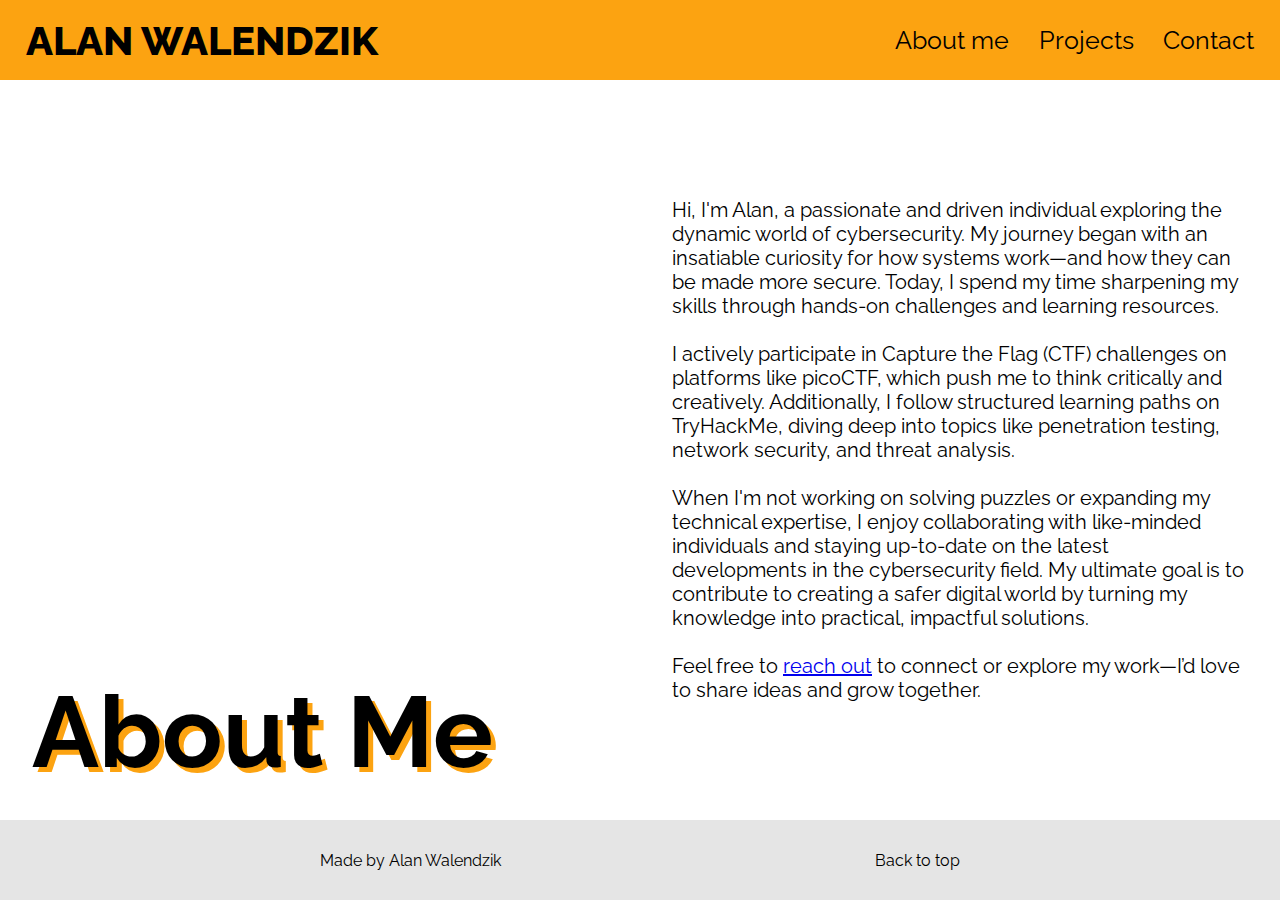
<file: ABOUT-ME/about-me.html>
<!DOCTYPE html>
<html lang="en">
<head>
    <meta charset="UTF-8">
    <meta name="viewport" content="width=device-width, initial-scale=1.0">
    <title> About me </title>
    
    <!-- Links to stylesheets -->
     <link rel="stylesheet" href="about-me.css">
     <link rel="stylesheet" href="../SHARED/shared.css">

     <!-- Link to font -->
     <link rel="preconnect" href="https://fonts.googleapis.com">
     <link rel="preconnect" href="https://fonts.gstatic.com" crossorigin>
     <link href="https://fonts.googleapis.com/css2?family=Bebas+Neue&family=Raleway:ital,wght@0,100..900;1,100..900&display=swap" rel="stylesheet">
     
</head>
<body>
    <nav>
        <div id="logo-div">
            <a id="logo" href="../index.html"> ALAN WALENDZIK </a>
        </div>
        <div id="nav-links-div">
            <a id="links-animated" href="../ABOUT-ME/about-me.html">About me</a>
            <a id="links-animated" href="../PROJECTS/projects.html">Projects</a>
            <a id="links-animated" href="../CONTACT/contact.html">Contact</a>
        </div>
    </nav>

    <main>
        <section class="sides">
            <div id="left-side">
                <h3>About Me</h3>
            </div>
        </section>

        <section class="sides">
            <div id="right-side">
                <p>Hi, I'm Alan, a passionate and driven individual exploring the dynamic world of cybersecurity. My journey began with an insatiable curiosity for how systems work—and how they can be made more secure. Today, I spend my time sharpening my skills through hands-on challenges and learning resources. <br><br>

                I actively participate in Capture the Flag (CTF) challenges on platforms like picoCTF, which push me to think critically and creatively. Additionally, I follow structured learning paths on TryHackMe, diving deep into topics like penetration testing, network security, and threat analysis. <br><br>
                
                When I'm not working on solving puzzles or expanding my technical expertise, I enjoy collaborating with like-minded individuals and staying up-to-date on the latest developments in the cybersecurity field. My ultimate goal is to contribute to creating a safer digital world by turning my knowledge into practical, impactful solutions. <br><br>
                
                Feel free to <a href="../CONTACT/contact.html">reach out</a> to connect or explore my work—I’d love to share ideas and grow together.</p>
            </div>
        </section>
    </main>

    <footer>
        <div id="footer-content">
            <p>Made by Alan Walendzik</p>
            <a href="#top">Back to top</a>
        </div>
    </footer>
</body>
</html>
</file>
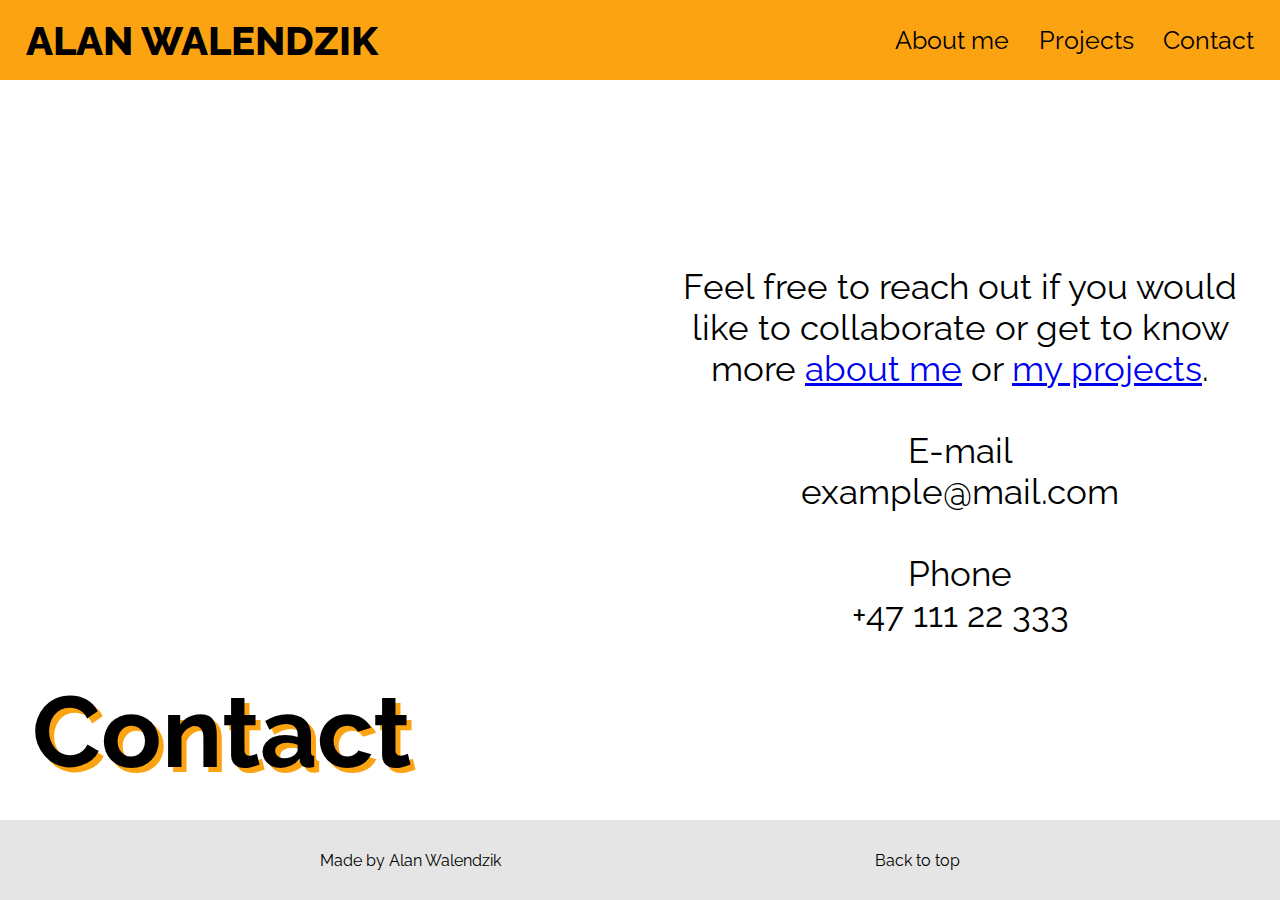
<file: CONTACT/contact.html>
<!DOCTYPE html>
<html lang="en">
<head>
    <meta charset="UTF-8">
    <meta name="viewport" content="width=device-width, initial-scale=1.0">
    <title> Contact </title>
    
    <!-- Links to stylesheets -->
     <link rel="stylesheet" href="contact.css">
     <link rel="stylesheet" href="../SHARED/shared.css">

     <!-- Link to font -->
     <link rel="preconnect" href="https://fonts.googleapis.com">
     <link rel="preconnect" href="https://fonts.gstatic.com" crossorigin>
     <link href="https://fonts.googleapis.com/css2?family=Bebas+Neue&family=Raleway:ital,wght@0,100..900;1,100..900&display=swap" rel="stylesheet">
     
</head>
<body>
    <nav>
        <div id="logo-div">
            <a id="logo" href="../index.html"> ALAN WALENDZIK </a>
        </div>
        <div id="nav-links-div">
            <a id="links-animated" href="../ABOUT-ME/about-me.html">About me</a>
            <a id="links-animated" href="../PROJECTS/projects.html">Projects</a>
            <a id="links-animated" href="../CONTACT/contact.html">Contact</a>
        </div>
    </nav>

    <main>
        <section class="sides">
            <div id="left-side">
                <h3>Contact</h3>
            </div>
        </section>

        <section class="sides">
            <div id="right-side">
                <p>Feel free to reach out if you would like to collaborate or get to know more <a href="../ABOUT-ME/about-me.html">about me</a> or <a href="../PROJECTS/projects.html">my projects</a>. <br><br>
                
                E-mail <br> example@mail.com <br><br>
            
                Phone <br> +47 111 22 333</p>
            </div>
        </section>
    </main>

    <footer>
        <div id="footer-content">
            <p>Made by Alan Walendzik</p>
            <a href="#top">Back to top</a>
        </div>
    </footer>
</body>
</html>
</file>
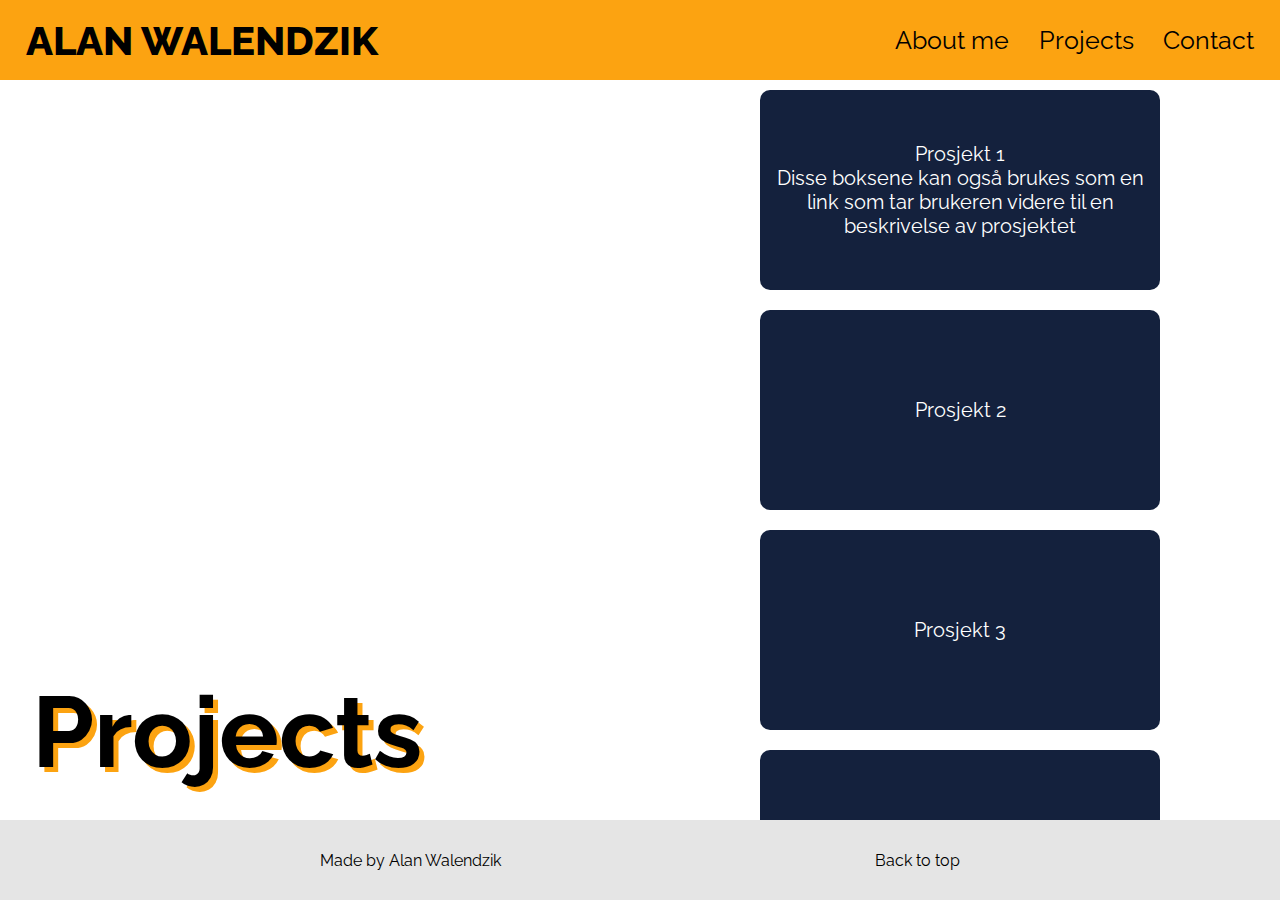
<file: PROJECTS/projects.html>
<!DOCTYPE html>
<html lang="en">
<head>
    <meta charset="UTF-8">
    <meta name="viewport" content="width=device-width, initial-scale=1.0">
    <title> Projects </title>
    
    <!-- Links to stylesheets -->
     <link rel="stylesheet" href="projects.css">
     <link rel="stylesheet" href="../SHARED/shared.css">
     
    <!-- Link to font -->
    <link rel="preconnect" href="https://fonts.googleapis.com">
    <link rel="preconnect" href="https://fonts.gstatic.com" crossorigin>
    <link href="https://fonts.googleapis.com/css2?family=Bebas+Neue&family=Raleway:ital,wght@0,100..900;1,100..900&display=swap" rel="stylesheet">
    
</head>
<body>
    <nav>
        <div id="logo-div">
            <a id="logo" href="../index.html"> ALAN WALENDZIK </a>
        </div>
        <div id="nav-links-div">
            <a id="links-animated" href="../ABOUT-ME/about-me.html">About me</a>
            <a id="links-animated" href="../PROJECTS/projects.html">Projects</a>
            <a id="links-animated" href="../CONTACT/contact.html">Contact</a>
        </div>
    </nav>

    <main>
        <section class="sides">
            <div id="left-side">
                <h3>Projects</h3>
            </div>
        </section>

        <section class="sides">
            <div id="right-side">
                <div class="project-box">Prosjekt 1 <br>Disse boksene kan også brukes som en link som tar brukeren videre til en beskrivelse av prosjektet</div>
                <div class="project-box">Prosjekt 2</div>
                <div class="project-box">Prosjekt 3</div>
                <div class="project-box">Prosjekt 4</div>
                <div class="project-box">Prosjekt 5</div>
                <div class="project-box">Prosjekt 6</div>
            </div>
        </section>
    </main>

    <footer>
        <div id="footer-content">
            <p>Made by Alan Walendzik</p>
            <a href="#top">Back to top</a>
        </div>
    </footer>
</body>
</html>
</file>
<file: ABOUT-ME/about-me.css>
:root {
    --black: #000000;
    --dark-blue: #14213d;
    --yellow: #fca311; 
    --light-gray: #e5e5e5;
    --white: #ffffff;
}

/* Start main */

main{
    display: flex;
    flex-direction: row;
    align-items: center;
    justify-content: center;
    flex: 1;
}

.sides {
    width: 50%;
    height: 100%;
    display: flex;
    align-items: center;
    justify-content: center;
}

#left-side {
    display: flex;
    align-items: flex-end;
    width: 90%;
    height: 100%;
}

#left-side>h3 {
    margin-bottom: 30px;
    font-size: 100px;
    text-shadow: 5px 5px var(--yellow);
}

#right-side {
    width: 90%;
    min-height: 100%;
    display: flex;
    flex-direction: column;
    justify-content: center;
    font-size: 20px;
}

/* End main */

/* Start media queries */

@media screen and (max-width: 800px) {
    main {
        flex-direction: column;
    }

    .sides {
        width: 75%;
    }

    #right-side {
        margin-bottom: 40px;
    }
 }

/* End media queries */
</file>
<file: SHARED/shared.css>
/* Start root and body */

:root {
    --black: #000000;
    --dark-blue: #14213d;
    --yellow: #fca311; 
    --light-gray: #e5e5e5;
    --white: #ffffff;
}

* {
    margin: 0;
    padding: 0;
    box-sizing: border-box;
    scroll-behavior: smooth;
    transition: 0.5s;

}

body {
    font-family: "Raleway", sans-serif;
    display: flex;
    flex-direction: column;
    height: 100vh;
}


/* End root and body */

/* Start nav */

nav {
    display: flex;
    flex-direction: row;
    flex-shrink: 0;
    justify-content: space-between;
    align-items: center;
    min-height: 80px;

    background-color: var(--yellow);
}

#logo-div>a {
    text-decoration: none;
    color: var(--black);
    font-weight: 800;
    font-size: 40px;
    padding-left: 2vw;
}

#links-animated {
    text-decoration: none;
    color: var(--black);
    margin-right: 2vw;
    font-size: 25px;
    position: relative;
}

/* Animasjoner til linkene i nav */

#links-animated::after {
    content: "";
    position: absolute;
    height: 3px;
    width: 0%;
    background-color: var(--black);
    bottom: 0;
    left: 0;
    transition: 0.4s ease, 0.4s ease;
}

#links-animated:hover::after {
    width: 100%;
    left: 0;
}

/* End nav */

/* Start footer */

footer {
    background-color: var(--light-gray);
    display: flex;
    align-items: center;
    justify-content: center;
    min-height: 80px;
    flex-shrink: 0;
}

#footer-content {
    width: 50vw;
    color: var(--black);
    display: flex;
    flex-direction: row;
    align-items: center;
    justify-content: space-between;
}

#footer-content>a {
    text-decoration: none;
    color: var(--black);
}

/* End footer */

/* Start Scrollbar */
::-webkit-scrollbar {
    width: 10px;
}

::-webkit-scrollbar-thumb {
    background: var(--yellow);
}

::-webkit-scrollbar-track {
    background: var(--light-gray);
}

/* End Scrollbar */

/* Start media queries */

 @media screen and (max-width: 800px) {
    #logo-div>a {
        font-size: 30px;
    }

    #nav-links-div {
        display: flex;
        flex-direction: column;
    }
 }

/* End media queries */
</file>
<file: CONTACT/contact.css>
:root {
    --black: #000000;
    --dark-blue: #14213d;
    --yellow: #fca311; 
    --light-gray: #e5e5e5;
    --white: #ffffff;
}



/* Start main */

main{
    display: flex;
    flex-direction: row;
    align-items: center;
    justify-content: center;
    flex: 1;
}

.sides {
    width: 50%;
    height: 100%;
    display: flex;
    align-items: flex-start;
    justify-content: center;
    overflow: auto;
}

#left-side {
    display: flex;
    align-items: flex-end;
    width: 90%;
    height: 100%;
}

#left-side>h3 {
    margin-bottom: 30px;
    font-size: 100px;
    text-shadow: 5px 5px var(--yellow);
}

#right-side {
    width: 90%;
    min-height: 100%;
    display: flex;
    flex-direction: column;
    justify-content: center;
    align-items: center;
    text-align: center;
    font-size: 35px;
}

/* End main */

/* Start media queries */

@media screen and (max-width: 800px) {
    main {
        flex-direction: column;
    }

    .sides {
        width: 90%;
        overflow:visible;
    }

    #right-side {
        margin-bottom: 40px;
    }
 }

/* End media queries */
</file>
<file: PROJECTS/projects.css>
:root {
    --black: #000000;
    --dark-blue: #14213d;
    --yellow: #fca311; 
    --light-gray: #e5e5e5;
    --white: #ffffff;
}

/* Start main */

main{
    display: flex;
    flex-direction: row;
    align-items: center;
    justify-content: center;
    overflow: hidden;
    height: auto;
    flex: 1;
}

.sides {
    width: 50%;
    height: 100%;
    display: flex;
    align-items: flex-start;
    justify-content: center;
    overflow: auto;
}

#left-side {
    display: flex;
    align-items: flex-end;
    width: 90%;
    height: 100%;
}

#left-side>h3 {
    margin-bottom: 30px;
    font-size: 100px;
    text-shadow: 5px 5px var(--yellow);
}

#right-side {
    width: 90%;
    min-height: 100%;
    display: flex;
    flex-direction: column;
    align-items: center;
    font-size: 20px;
}

/* Start project box */

.project-box {
    height: 200px;
    width: 400px;
    background-color: var(--dark-blue);
    margin: 10px 0px;
    border-radius: 10px;
    color: var(--white);

    display: flex;
    align-items: center;
    justify-content: center;
    text-align: center;
}

/* End project box */

/* End main */

/* Start media queries */

@media screen and (max-width: 800px) {
    main {
        flex-direction: column;
        height: auto;
        flex: 1;
    }

    .sides {
        width: 90%;
        overflow: visible;
    }

    #left-side {
        margin-top: 20px;
    }

    #right-side {
        margin: 20px 0px;
    }
 }

/* End media queries */
</file>
